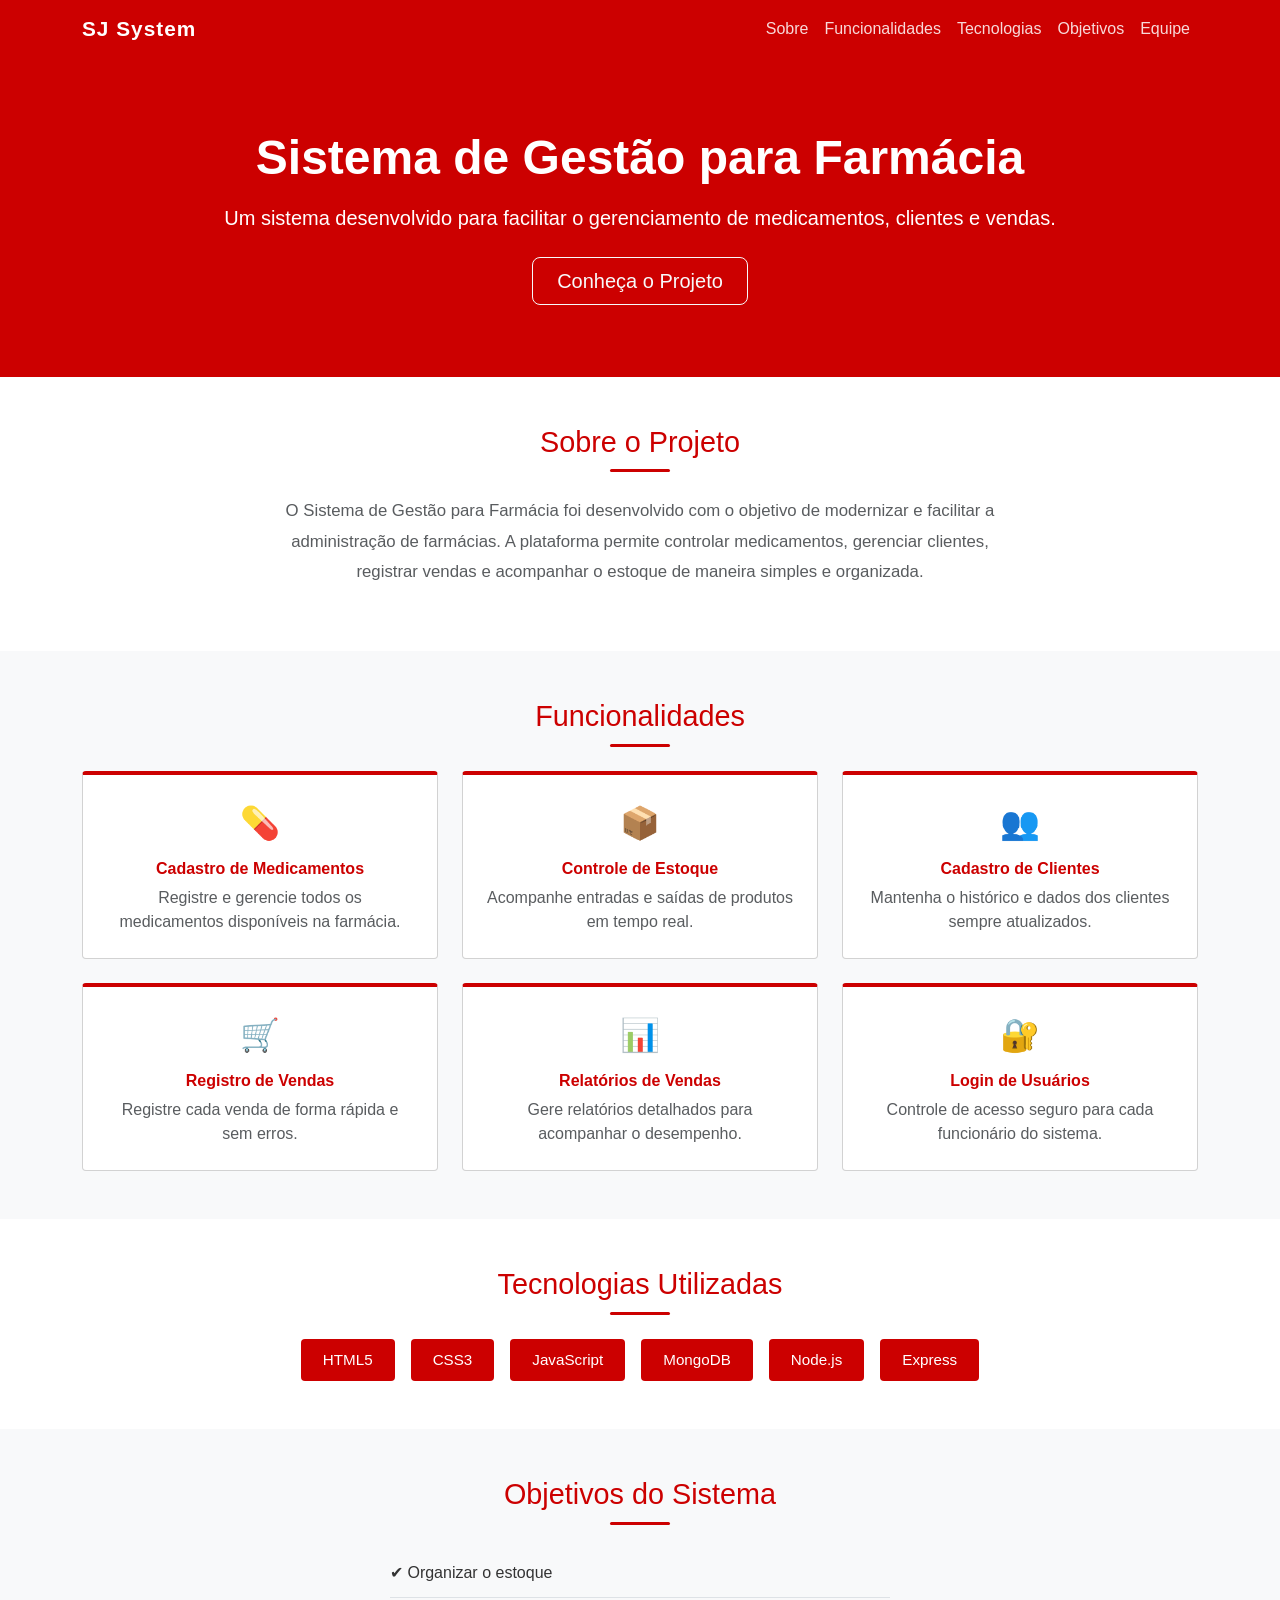
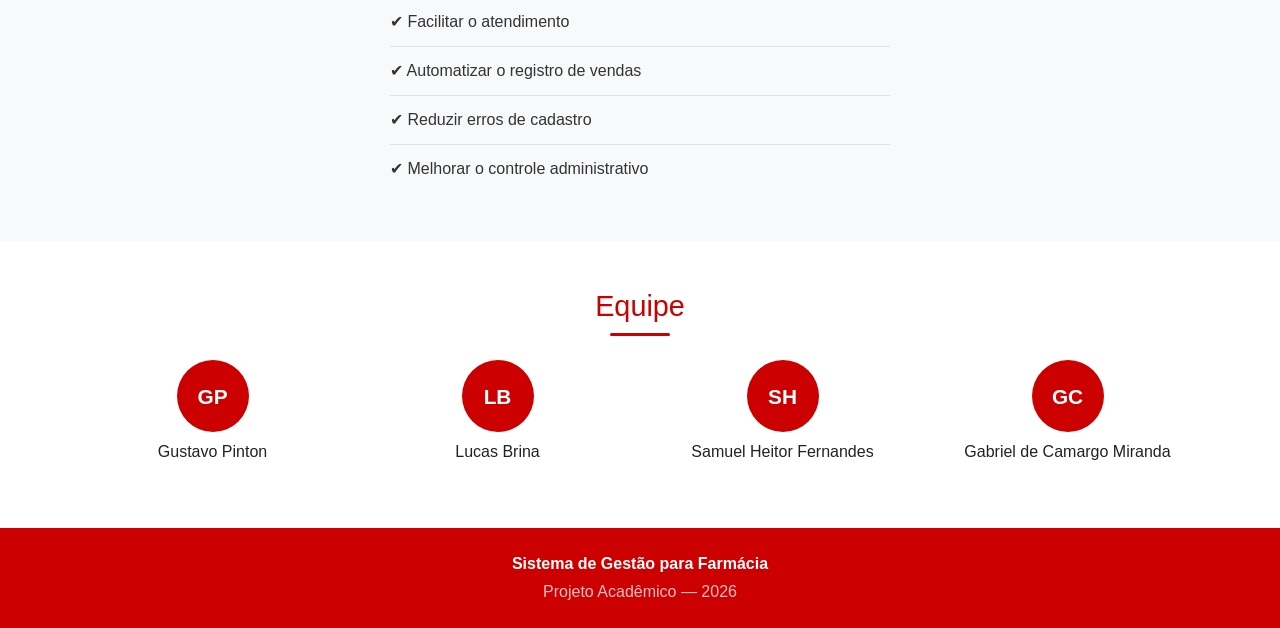
<file: project/index.html>
<!DOCTYPE html>
<html lang="pt-BR">
<head>
  <meta charset="UTF-8" />
  <meta name="viewport" content="width=device-width, initial-scale=1.0" />
  <title>Sistema de Gestão para Farmácia</title>
  <link href="https://cdn.jsdelivr.net/npm/bootstrap@5.3.3/dist/css/bootstrap.min.css" rel="stylesheet" />
  <link rel="stylesheet" href="css/index.css"/>
</head>
<body>

  <header class="navbar navbar-expand-lg sticky-top">
    <div class="container">
      <a class="navbar-brand" href="#">SJ System</a>
      <button class="navbar-toggler" type="button" data-bs-toggle="collapse" data-bs-target="#navMenu">
        <span class="navbar-toggler-icon"></span>
      </button>
      <div class="collapse navbar-collapse" id="navMenu">
        <ul class="navbar-nav ms-auto">
          <li class="nav-item"><a class="nav-link" href="#sobre">Sobre</a></li>
          <li class="nav-item"><a class="nav-link" href="#funcionalidades">Funcionalidades</a></li>
          <li class="nav-item"><a class="nav-link" href="#tecnologias">Tecnologias</a></li>
          <li class="nav-item"><a class="nav-link" href="#objetivos">Objetivos</a></li>
          <li class="nav-item"><a class="nav-link" href="#equipe">Equipe</a></li>
        </ul>
      </div>
    </div>
  </header>

  <section id="hero" class="hero-section text-center text-white py-5">
    <div class="container py-4">
      <h1 class="display-5 fw-bold mb-3">Sistema de Gestão para Farmácia</h1>
      <p class="lead mb-4">Um sistema desenvolvido para facilitar o gerenciamento de medicamentos, clientes e vendas.</p>
      <a href="#sobre" class="btn btn-outline-light btn-lg px-4">Conheça o Projeto</a>
    </div>
  </section>

  <section id="sobre" class="py-5">
    <div class="container">
      <h2 class="section-title text-center">Sobre o Projeto</h2>
      <div class="divider mx-auto mb-4"></div>
      <p class="text-center text-muted mx-auto" style="max-width: 750px; font-size: 1.05rem; line-height: 1.8;">
        O Sistema de Gestão para Farmácia foi desenvolvido com o objetivo de modernizar e facilitar a administração de farmácias.
        A plataforma permite controlar medicamentos, gerenciar clientes, registrar vendas e acompanhar o estoque de maneira simples e organizada.
      </p>
    </div>
  </section>

  <section id="funcionalidades" class="py-5 bg-light">
    <div class="container">
      <h2 class="section-title text-center">Funcionalidades</h2>
      <div class="divider mx-auto mb-4"></div>
      <div class="row g-4">
        <div class="col-md-4">
          <div class="card h-100 text-center feature-card">
            <div class="card-body p-4">
              <div class="card-icon">💊</div>
              <h5 class="card-title">Cadastro de Medicamentos</h5>
              <p class="card-text text-muted">Registre e gerencie todos os medicamentos disponíveis na farmácia.</p>
            </div>
          </div>
        </div>
        <div class="col-md-4">
          <div class="card h-100 text-center feature-card">
            <div class="card-body p-4">
              <div class="card-icon">📦</div>
              <h5 class="card-title">Controle de Estoque</h5>
              <p class="card-text text-muted">Acompanhe entradas e saídas de produtos em tempo real.</p>
            </div>
          </div>
        </div>
        <div class="col-md-4">
          <div class="card h-100 text-center feature-card">
            <div class="card-body p-4">
              <div class="card-icon">👥</div>
              <h5 class="card-title">Cadastro de Clientes</h5>
              <p class="card-text text-muted">Mantenha o histórico e dados dos clientes sempre atualizados.</p>
            </div>
          </div>
        </div>
        <div class="col-md-4">
          <div class="card h-100 text-center feature-card">
            <div class="card-body p-4">
              <div class="card-icon">🛒</div>
              <h5 class="card-title">Registro de Vendas</h5>
              <p class="card-text text-muted">Registre cada venda de forma rápida e sem erros.</p>
            </div>
          </div>
        </div>
        <div class="col-md-4">
          <div class="card h-100 text-center feature-card">
            <div class="card-body p-4">
              <div class="card-icon">📊</div>
              <h5 class="card-title">Relatórios de Vendas</h5>
              <p class="card-text text-muted">Gere relatórios detalhados para acompanhar o desempenho.</p>
            </div>
          </div>
        </div>
        <div class="col-md-4">
          <div class="card h-100 text-center feature-card">
            <div class="card-body p-4">
              <div class="card-icon">🔐</div>
              <h5 class="card-title">Login de Usuários</h5>
              <p class="card-text text-muted">Controle de acesso seguro para cada funcionário do sistema.</p>
            </div>
          </div>
        </div>
      </div>
    </div>
  </section>

  <section id="tecnologias" class="py-5">
    <div class="container">
      <h2 class="section-title text-center">Tecnologias Utilizadas</h2>
      <div class="divider mx-auto mb-4"></div>
      <div class="d-flex flex-wrap justify-content-center gap-3">
        <span class="badge-tech">HTML5</span>
        <span class="badge-tech">CSS3</span>
        <span class="badge-tech">JavaScript</span>
        <span class="badge-tech">MongoDB</span>
        <span class="badge-tech">Node.js</span>
        <span class="badge-tech">Express</span>
      </div>
    </div>
  </section>

  <section id="objetivos" class="py-5 bg-light">
    <div class="container">
      <h2 class="section-title text-center">Objetivos do Sistema</h2>
      <div class="divider mx-auto mb-4"></div>
      <ul class="list-group list-group-flush mx-auto objetivos-list">
        <li class="list-group-item bg-transparent">✔ Organizar o estoque</li>
        <li class="list-group-item bg-transparent">✔ Facilitar o atendimento</li>
        <li class="list-group-item bg-transparent">✔ Automatizar o registro de vendas</li>
        <li class="list-group-item bg-transparent">✔ Reduzir erros de cadastro</li>
        <li class="list-group-item bg-transparent">✔ Melhorar o controle administrativo</li>
      </ul>
    </div>
  </section>

  <section id="equipe" class="py-5">
    <div class="container">
      <h2 class="section-title text-center">Equipe</h2>
      <div class="divider mx-auto mb-4"></div>
      <div class="row justify-content-center g-4">
        <div class="col-6 col-md-3 text-center">
          <div class="avatar mx-auto mb-2">GP</div>
          <p class="fw-medium">Gustavo Pinton</p>
        </div>
        <div class="col-6 col-md-3 text-center">
          <div class="avatar mx-auto mb-2">LB</div>
          <p class="fw-medium">Lucas Brina</p>
        </div>
        <div class="col-6 col-md-3 text-center">
          <div class="avatar mx-auto mb-2">SH</div>
          <p class="fw-medium">Samuel Heitor Fernandes</p>
        </div>
        <div class="col-6 col-md-3 text-center">
          <div class="avatar mx-auto mb-2">GC</div>
          <p class="fw-medium">Gabriel de Camargo Miranda</p>
        </div>
      </div>
    </div>
  </section>

  <footer class="text-white text-center py-4">
    <div class="container">
      <p class="mb-1"><strong>Sistema de Gestão para Farmácia</strong></p>
      <p class="mb-0 opacity-75">Projeto Acadêmico — 2026</p>
    </div>
  </footer>

  <script src="https://cdn.jsdelivr.net/npm/bootstrap@5.3.3/dist/js/bootstrap.bundle.min.js"></script>
</body>
</html>
</file>
<file: project/css/index.css>
body {
  font-family: Arial, sans-serif;
  color: #222;
}

header.navbar {
  background-color: #cc0000;
}

.navbar-brand {
  color: #fff !important;
  font-weight: bold;
  font-size: 1.3rem;
  letter-spacing: 1px;
}

.nav-link {
  color: rgba(255,255,255,0.85) !important;
  font-weight: 500;
}

.nav-link:hover {
  color: #fff !important;
}

.navbar-toggler {
  border-color: rgba(255,255,255,0.5);
}

.navbar-toggler-icon {
  filter: invert(1);
}

.hero-section {
  background-color: #cc0000;
}

.section-title {
  color: #cc0000;
  font-size: 1.8rem;
  margin-bottom: 10px;
}

.divider {
  width: 60px;
  height: 3px;
  background-color: #cc0000;
  border-radius: 2px;
}

.feature-card {
  border-top: 4px solid #cc0000;
  border-radius: 4px;
}

.card-icon {
  font-size: 2rem;
  margin-bottom: 12px;
}

.feature-card .card-title {
  color: #cc0000;
  font-size: 1rem;
  font-weight: bold;
}

.badge-tech {
  background-color: #cc0000;
  color: #fff;
  padding: 10px 22px;
  border-radius: 4px;
  font-size: 0.95rem;
  font-weight: 500;
}

.objetivos-list {
  max-width: 500px;
}

.objetivos-list .list-group-item {
  font-size: 1rem;
  color: #333;
  padding: 12px 0;
  border-left: none;
  border-right: none;
}

.avatar {
  width: 72px;
  height: 72px;
  background-color: #cc0000;
  color: #fff;
  border-radius: 50%;
  display: flex;
  align-items: center;
  justify-content: center;
  font-size: 1.3rem;
  font-weight: bold;
}

footer {
  background-color: #cc0000;
}
</file>
